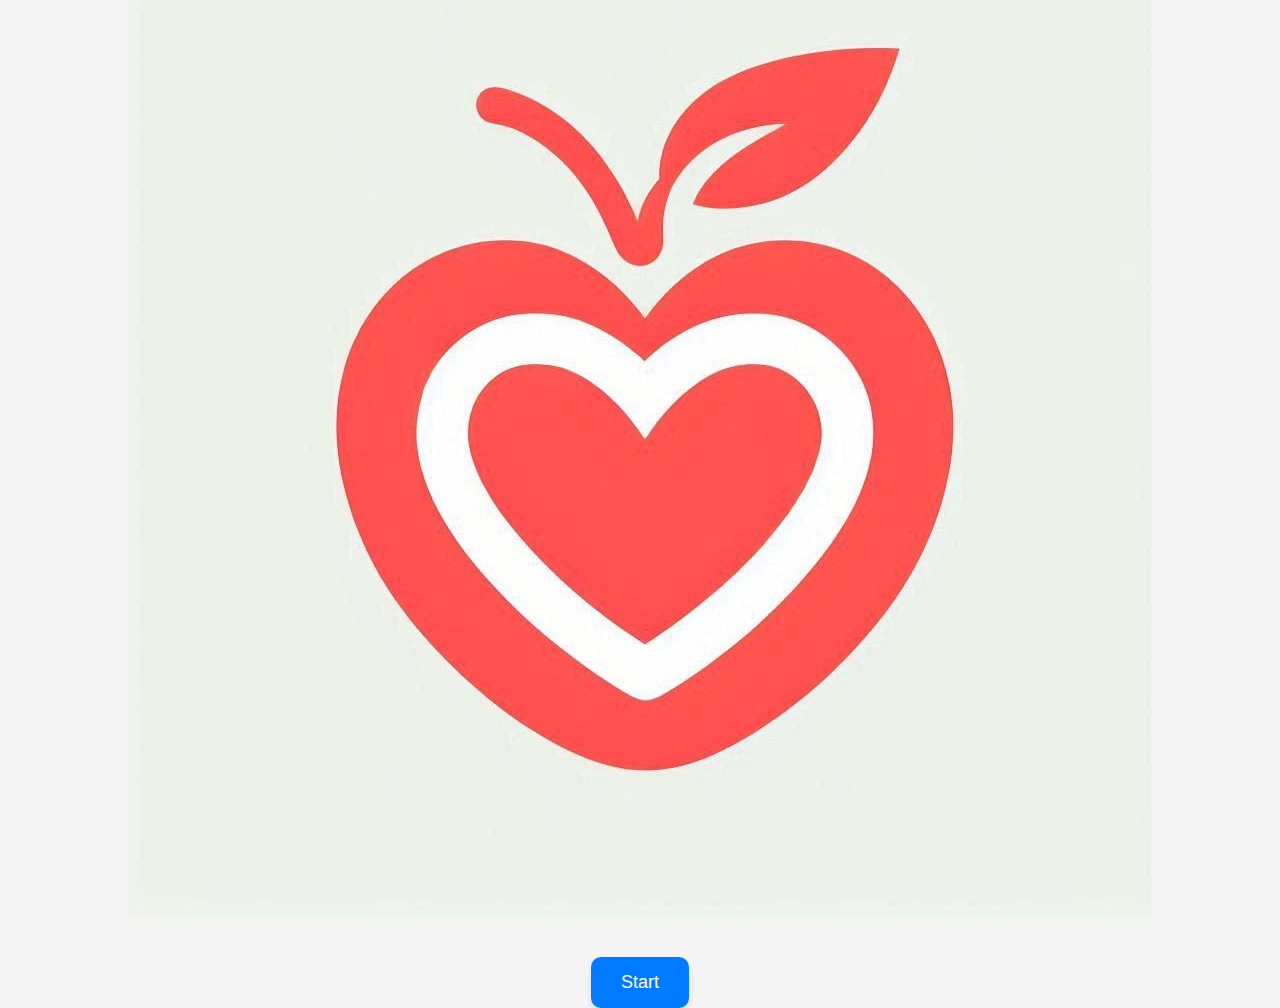
<file: index.html>
<!DOCTYPE html>
<html lang="de">
<head>
    <meta charset="UTF-8">
    <meta name="viewport" content="width=device-width, initial-scale=1.0">
    <title>Welcome</title>
    <link rel="stylesheet" href="styles.css"> <!-- Verknüpfung mit der CSS-Datei -->
</head>
<body>
    <img src="img/main/logo.jpg" alt="Logo">
    <button onclick="goto('menu.html')">Start</button>

    <!-- Verknüpfung zur externen JavaScript-Datei -->
    <script src="script.js"></script>
</body>
</html>
</file>
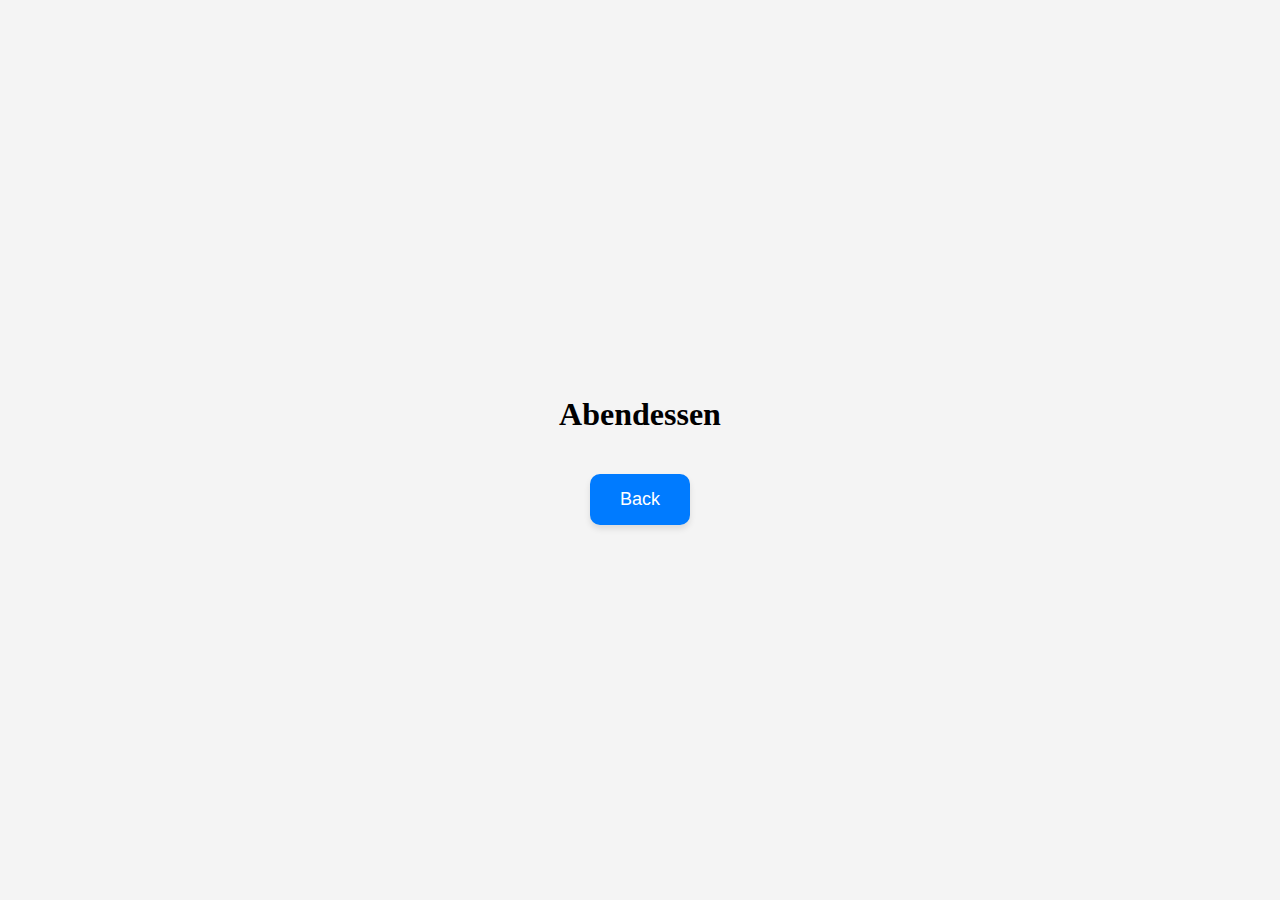
<file: dda.html>
<!DOCTYPE html>
<html lang="de">
<head>
    <meta charset="UTF-8">
    <meta name="viewport" content="width=device-width, initial-scale=1.0">
    <title>Abendessen</title>
    <link rel="stylesheet" href="styles.css"> <!-- Verknüpfung mit der CSS-Datei -->
</head>
<body>

    <h1>Abendessen</h1>
    <button onclick="goto('menu.html')">Back</button>

    <!-- Verknüpfung zur externen JavaScript-Datei -->
    <script src="script.js"></script>
</body>
</html>
</file>
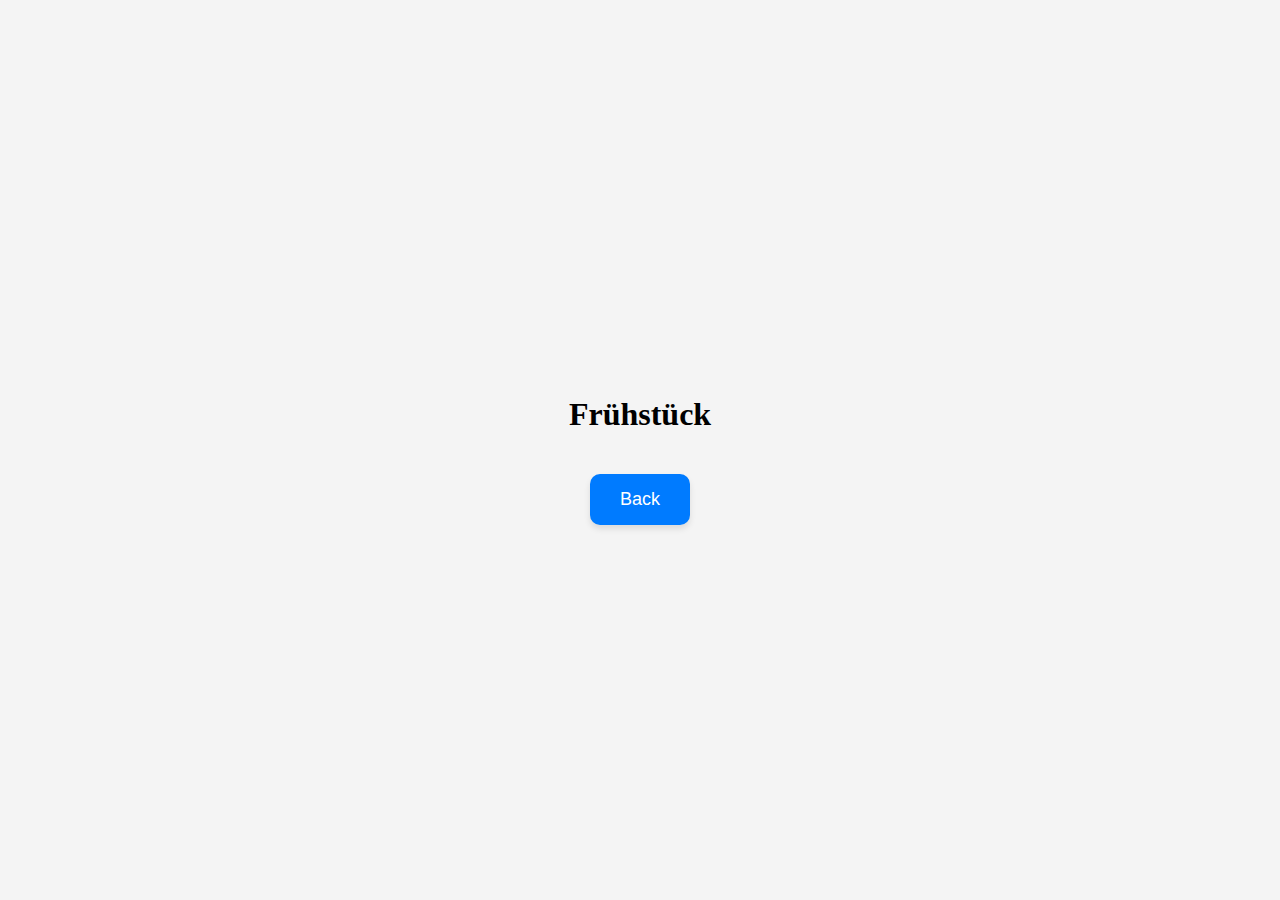
<file: ddf.html>
<!DOCTYPE html>
<html lang="de">
<head>
    <meta charset="UTF-8">
    <meta name="viewport" content="width=device-width, initial-scale=1.0">
    <title>Frühstück</title>
    <link rel="stylesheet" href="styles.css"> <!-- Verknüpfung mit der CSS-Datei -->
</head>
<body>
   <h1>Frühstück</h1>


        <button onclick="goto('menu.html')">Back</button>

    
    <!-- Verknüpfung zur externen JavaScript-Datei -->
    <script src="script.js"></script>
</body>
</html>
</file>
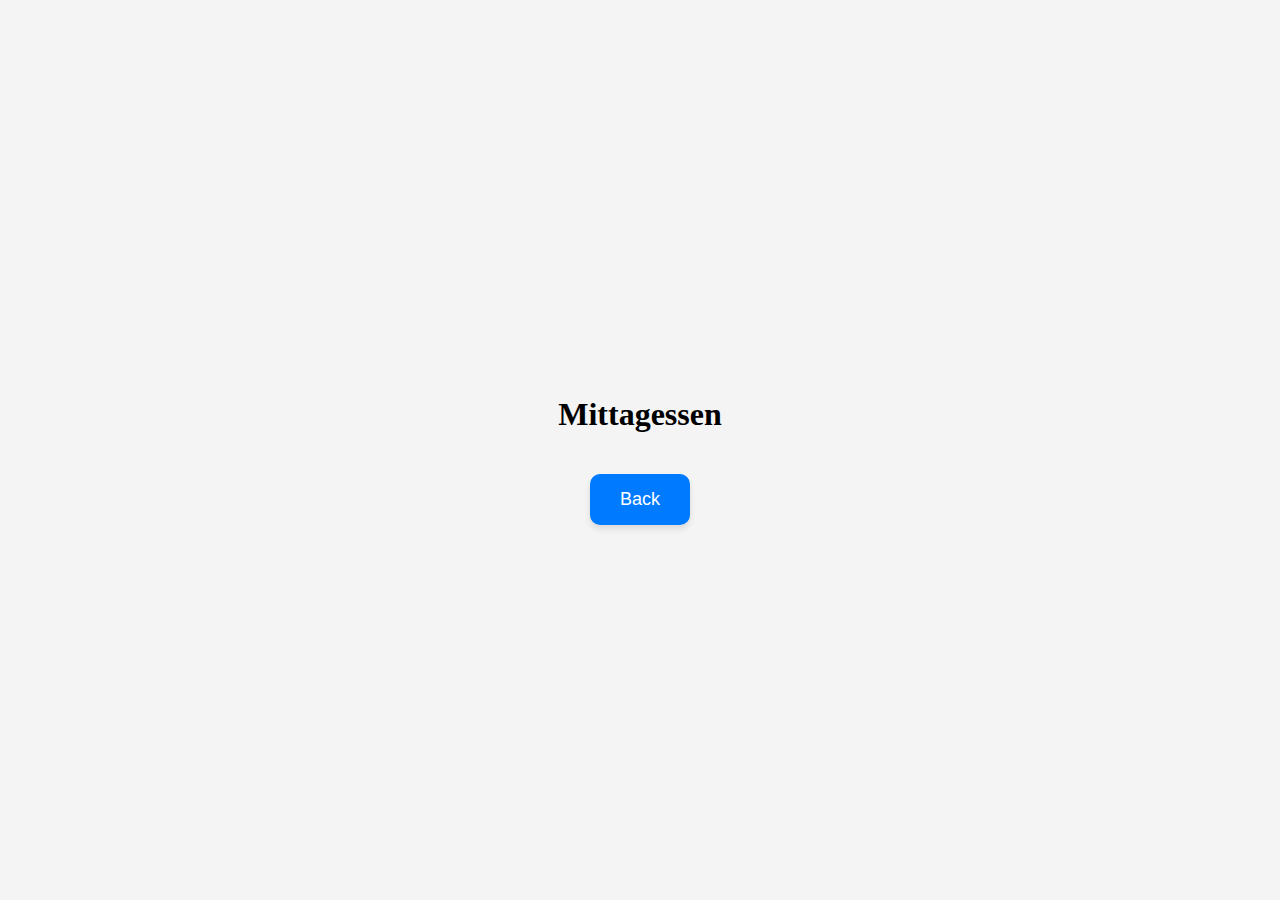
<file: ddm.html>
<!DOCTYPE html>
<html lang="de">
<head>
    <meta charset="UTF-8">
    <meta name="viewport" content="width=device-width, initial-scale=1.0">
    <title>Mittagessen</title>
    <link rel="stylesheet" href="styles.css"> <!-- Verknüpfung mit der CSS-Datei -->
</head>
<body>

  <h1>Mittagessen</h1>

        <button onclick="goto('menu.html')">Back</button>


    <!-- Verknüpfung zur externen JavaScript-Datei -->
    <script src="script.js"></script>
</body>
</html>
</file>
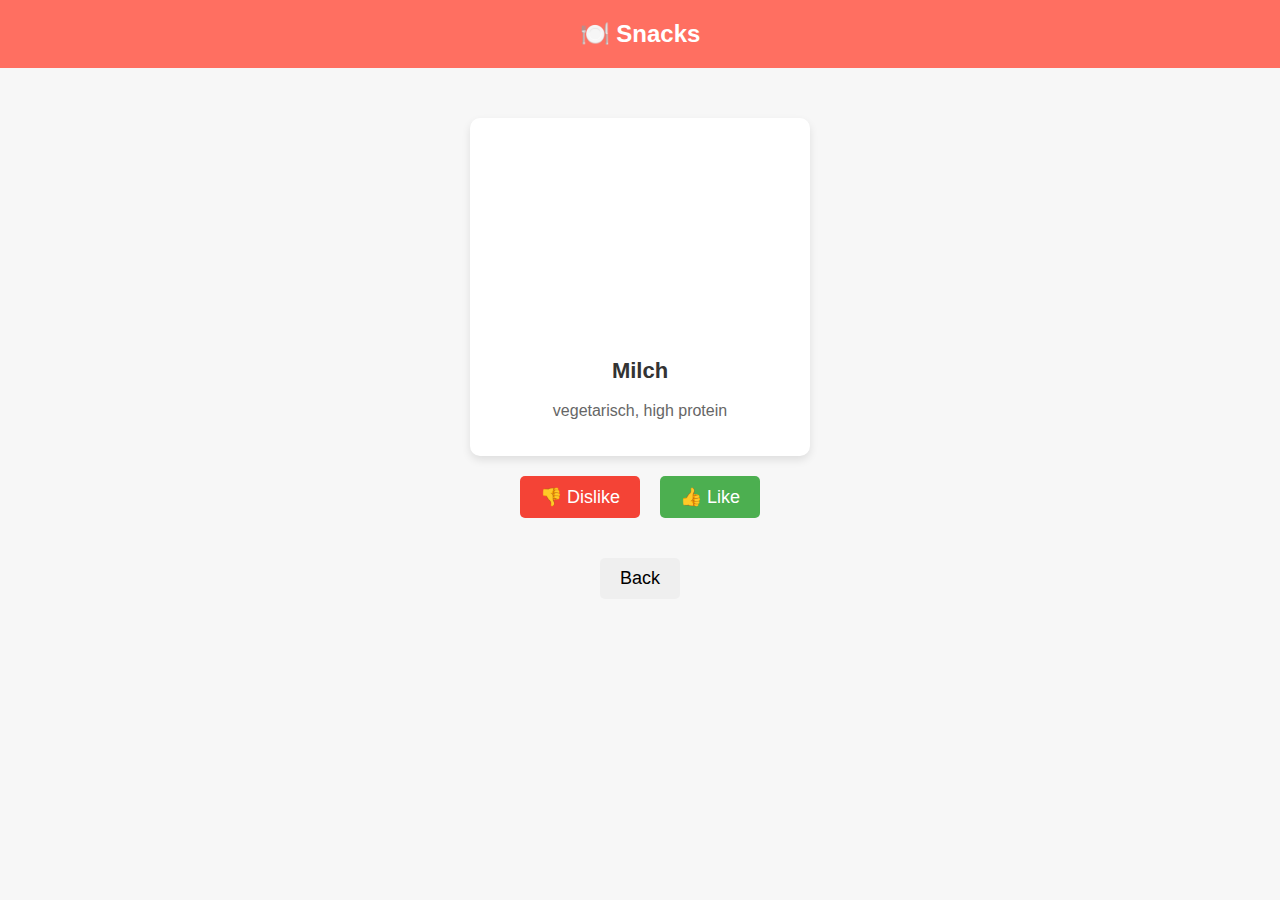
<file: dds.html>
<!DOCTYPE html>
<html lang="de">
<head>
    <meta charset="UTF-8">
    <meta name="viewport" content="width=device-width, initial-scale=1.0">
    <title>Snacks</title>
    <link rel="stylesheet" href="styles-dd.css">
</head>
<body>
    <header>
        <h1>🍽️ Snacks</h1>
    </header>
    <main>
        <div class="card">
            <div class="card-image-container">
                <img id="zutaten-image" src="img/z/1.jpg" alt="Zutatenbild">
            </div>
            <h2 id="zutaten-name"></h2>
            <p id="zutaten-tags"></p>
        </div>
        <div class="buttons">
            <button id="dislike-btn" class="dislike">👎 Dislike</button>
            <button id="like-btn" class="like">👍 Like</button>
        </div>
        <div class="back-button">
            <button id="back-btn">Back</button>
        </div>
    </main>
    <script src="ddjs.js"></script>
</body>
</html>
</file>
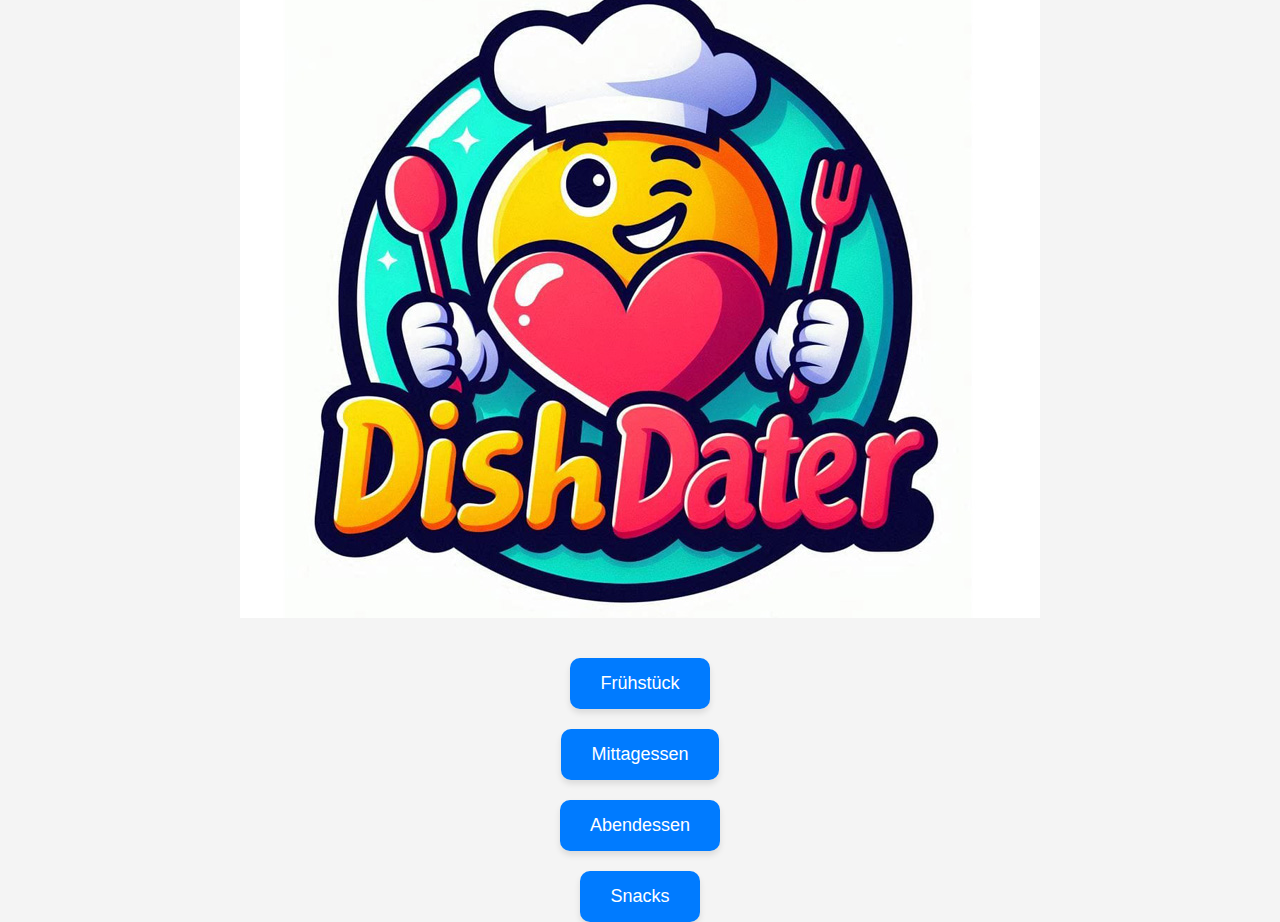
<file: menu.html>
<!DOCTYPE html>
<html lang="de">
<head>
    <meta charset="UTF-8">
    <meta name="viewport" content="width=device-width, initial-scale=1.0">
    <title>Menu</title>
    <link rel="stylesheet" href="styles.css"> <!-- Verknüpfung mit der CSS-Datei -->
</head>
<body>
    <img src="img/main/ddlogo.jpg" alt="Banner">
    <button onclick="goto('ddf.html')">Frühstück</button>
    <button onclick="goto('ddm.html')">Mittagessen</button>
    <button onclick="goto('dda.html')">Abendessen</button>
    <button onclick="goto('dds.html')">Snacks</button>

    <!-- Verknüpfung zur externen JavaScript-Datei -->
    <script src="script.js"></script>
</body>
</html>
</file>
<file: styles.css>
/* Flexbox-Einstellungen für das Body-Element */
body {
    display: flex;
    justify-content: center; /* Zentriert horizontal */
    align-items: center; /* Zentriert vertikal */
    height: 100vh; /* Nimmt die volle Höhe des Viewports ein */
    margin: 0; /* Entfernt Standardmargen */
    flex-direction: column; /* Ordnet die Elemente untereinander an */
    background-color: #f4f4f4; /* Optional: Hintergrundfarbe */
}

/* Stile für das Bild */
img {
    max-width: 100%; /* Bild wird auf maximal die Breite des Viewports skaliert */
    height: auto; /* Hält das Seitenverhältnis bei */
    margin-bottom: 20px; /* Abstand unterhalb des Bildes */
}

/* Stile für den Button */
button {
    padding: 15px 30px; /* Abstand im Button */
    font-size: 18px; /* Schriftgröße */
    background-color: #007BFF; /* Hintergrundfarbe */
    color: white; /* Textfarbe */
    border: none; /* Kein Rand */
    border-radius: 10px; /* Abgerundete Ecken */
    cursor: pointer; /* Zeiger ändert sich beim Hover */
    box-shadow: 0px 4px 6px rgba(0, 0, 0, 0.1); /* Schattierung für 3D-Effekt */
    transition: background-color 0.3s ease, transform 0.3s ease; /* Glatte Übergänge */
    outline: none; /* Entfernt den Standard-Umriss */
    margin-top: 20px; /* Abstand oberhalb des Buttons */
}

/* Entferne Fokus-Umrisse auf mobilen Geräten */
button:focus {
    outline: none;
    box-shadow: 0 0 0 4px rgba(0, 123, 255, 0.5); /* Optional: sanfter Fokus-Schatten */
}

/* Hover-Effekt für den Button (Desktop-Browser) */
button:hover {
    background-color: #0056b3; /* Änderung der Hintergrundfarbe bei Hover */
    transform: scale(1.05); /* Leichte Vergrößerung bei Hover */
}

/* Effekt beim Klicken auf den Button */
button:active {
    transform: scale(0.95); /* Leichtes Schrumpfen beim Klicken */
    box-shadow: 0px 2px 4px rgba(0, 0, 0, 0.2); /* Stärkere Schattierung beim Klicken */
    background-color: #0056b3; /* Dunklere Farbe beim Klicken */
}

/* Entferne den blauen Umriss für Firefox */
button::-moz-focus-inner {
    border: 0;
}

/* Spezifische Regeln für mobile Browser */
@media (hover: none) {
    button:hover {
        transform: none; /* Keine Hover-Animation auf Mobilgeräten */
    }

    button:active {
        background-color: #0056b3; /* Farbwechsel bei Klick auf Mobilgeräten */
    }
}
</file>
<file: styles-dd.css>
body {
    font-family: Arial, sans-serif;
    background-color: #f7f7f7;
    text-align: center;
    margin: 0;
    padding: 0;
}

header {
    background-color: #ff6f61;
    color: white;
    padding: 20px;
}

h1 {
    margin: 0;
    font-size: 24px;
}

main {
    margin-top: 50px;
}

.card {
    background-color: white;
    border-radius: 10px;
    box-shadow: 0 4px 8px rgba(0, 0, 0, 0.1);
    width: 300px;
    margin: 0 auto;
    padding: 20px;
    position: relative;
}

.card-image-container {
    width: 100%;
    height: 200px; /* Sie können diese Höhe anpassen */
    display: flex;
    justify-content: center;
    align-items: center;
    overflow: hidden;
    border-radius: 10px;
}

.card img {
    max-width: 100%;
    max-height: 100%;
    object-fit: contain;
    border-radius: 10px;
}

.card h2 {
    margin-top: 20px;
    font-size: 22px;
    color: #333;
}

.card p {
    font-size: 16px;
    color: #666;
}

button {
    padding: 10px 20px;
    border: none;
    border-radius: 5px;
    margin: 0 10px;
    cursor: pointer;
    font-size: 18px;
}

.like {
    background-color: #4CAF50;
    color: white;
}

.dislike {
    background-color: #f44336;
    color: white;
}

.back-button {
    margin-top: 40px; /* Erhöhter Abstand nach oben */
}

.buttons {
    display: flex;
    justify-content: center;
    margin-top: 20px;
    margin-bottom: 20px; /* Zusätzlicher Abstand nach unten */
}
</file>
